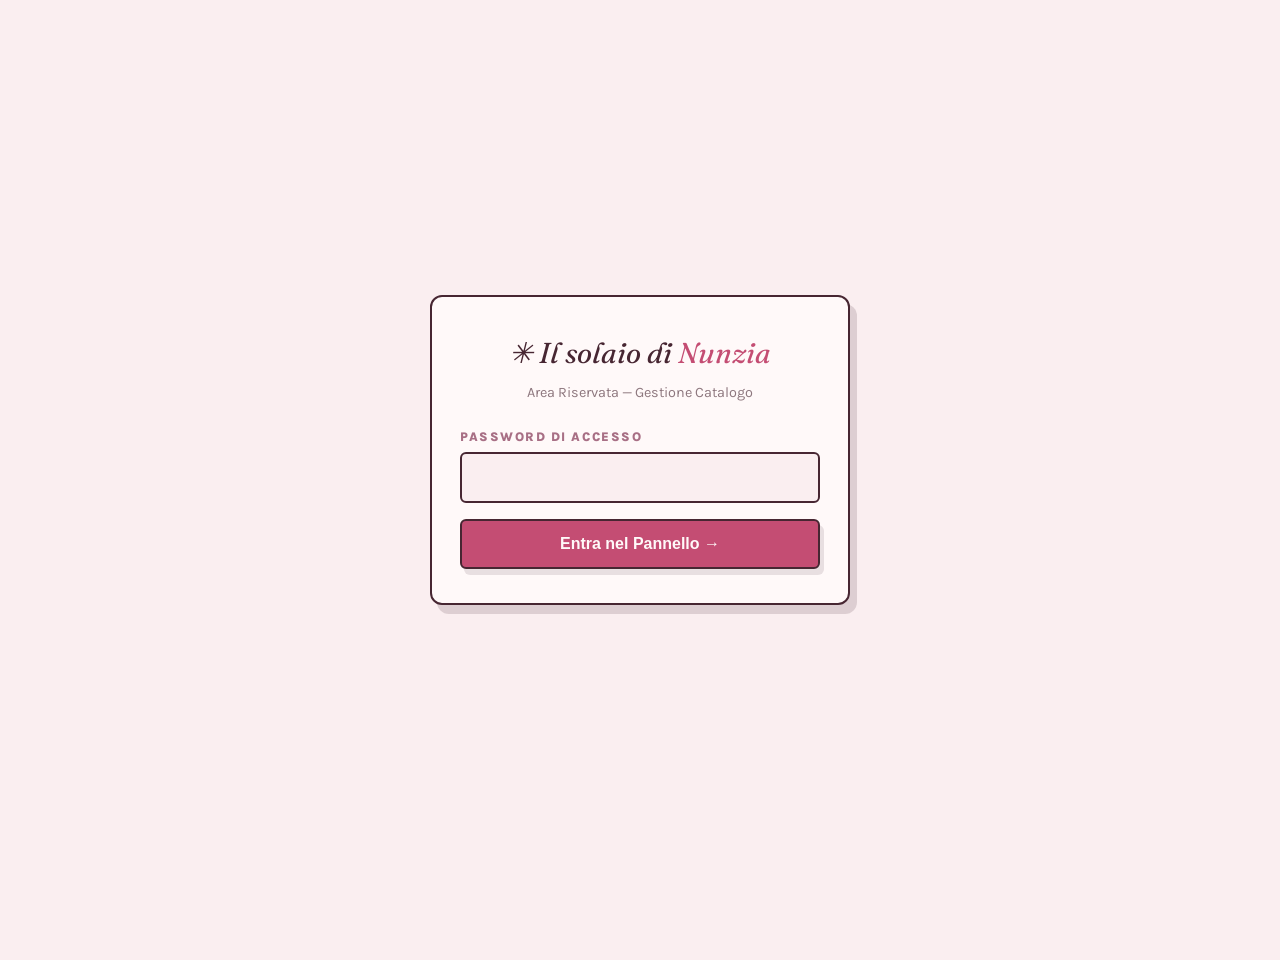
<file: admin.html>
<!DOCTYPE html>
<html lang="it">
<head>
<meta charset="UTF-8">
<meta name="viewport" content="width=device-width, initial-scale=1.0">
<title>Admin — Il solaio di Nunzia</title>
<link rel="preconnect" href="https://fonts.googleapis.com">
<link rel="preconnect" href="https://fonts.gstatic.com" crossorigin>
<link href="https://fonts.googleapis.com/css2?family=Caveat&family=Fraunces:ital,wght@0,400;0,600;0,700;1,400;1,700&family=Karla:wght@400;500;700;800&display=swap" rel="stylesheet">
<link rel="stylesheet" href="admin.css">
</head>
<body>

<!-- LOGIN -->
<div class="auth-wrapper">
  <div class="auth-box">
    <div class="auth-logo">✳ Il solaio di <span class="ago">Nunzia</span></div>
    <p class="auth-sub">Area Riservata — Gestione Catalogo</p>
    <form class="auth-form" id="form-login">
      <div class="input-gruppo">
        <label for="password">Password di accesso</label>
        <input type="password" id="password" class="input-testo" autocomplete="current-password" required>
      </div>
      <button type="submit" class="btn-primary">Entra nel Pannello →</button>
      <p class="messaggio-errore" style="display:none;">Password errata. Riprova.</p>
    </form>
  </div>
</div>

<!-- ADMIN PANEL -->
<header class="admin-header" style="display:none;">
  <div class="admin-header-in">
    <div class="admin-brand">✳ Il solaio di <span>Nunzia</span> <small style="opacity:.6;font-size:.8em;font-style:normal">· ADMIN</small></div>
    <div class="admin-azioni-top">
      <button class="btn-primary" id="btn-add">➕ Nuova Borsa</button>
      <a href="index.html" class="btn-secondary">👁️ Catalogo Pubblico</a>
      <button class="btn-secondary" id="btn-logout">🔒 Esci</button>
    </div>
  </div>
</header>

<main class="admin-main" style="display:none;">
  <div class="admin-bar">
    <div class="stat-box">
      <div class="stat-num" id="stat-num">0</div>
      <div class="stat-label">Borse attualmente<br>nel catalogo</div>
    </div>
    <div class="cerca-box">
      <span class="cerca-icona">🔍</span>
      <input type="text" class="cerca-input" id="cerca" placeholder="Cerca per nome, materiale...">
    </div>
  </div>

  <div class="admin-grid"></div>

  <div class="tools-box">
    <h3 class="tools-title">⚙️ Sincronizzazione & Backup</h3>
    <p style="color:var(--inchiostro-soft);font-size:.9rem;margin-bottom:12px;">Puoi scaricare una copia di sicurezza delle borse o ripristinare il catalogo originale in qualsiasi momento.</p>
    <div class="tools-btns">
      <button class="btn-secondary" id="btn-backup-download">📥 Scarica Backup (JSON)</button>
      <button class="btn-secondary" id="btn-backup-upload">📤 Carica Backup (JSON)</button>
      <input type="file" id="backup-file" accept=".json" style="display:none;">
      <button class="btn-danger" id="btn-backup-reset">🔄 Ripristina 10 borse iniziali</button>
    </div>
  </div>
</main>

<!-- MODALE FORM BORSA -->
<div class="modal-overlay">
  <div class="modal-box">
    <div class="modal-head">
      <h3 class="modal-titolo">Nuova Borsa</h3>
      <button class="modal-chiudi" type="button">✕</button>
    </div>

    <form id="form-borsa">
      <!-- Foto -->
      <div class="form-full" style="margin-bottom:20px;">
        <label style="font-size:.8rem;font-weight:800;text-transform:uppercase;letter-spacing:.12em;color:var(--oliva);display:block;margin-bottom:8px;">Foto della Borsa</label>
        <div class="foto-upload-box">
          <img class="foto-preview" style="display:none;" alt="Anteprima">
          <div class="foto-upload-icona">📸</div>
          <div class="foto-upload-testo">Scatta foto col cellulare o scegli da galleria</div>
          <div class="foto-upload-sub">L'immagine verrà ottimizzata automaticamente per il web</div>
          <input type="file" id="foto-file" accept="image/*" style="display:none;">
        </div>
        <div style="text-align:center;margin:12px 0;color:var(--inchiostro-soft);font-size:.85rem;">oppure inserisci URL:</div>
        <input type="text" id="foto-url" name="foto_url" class="input-testo" placeholder="https://...">
      </div>

      <div class="form-griglia">
        <div>
          <label style="font-size:.8rem;font-weight:800;color:var(--oliva);display:block;margin-bottom:6px;">Nome borsa *</label>
          <input type="text" name="nome" class="input-testo" required>
        </div>
        <div>
          <label style="font-size:.8rem;font-weight:800;color:var(--oliva);display:block;margin-bottom:6px;">Numero pezzo (Pz. N°)</label>
          <input type="text" name="num" class="input-testo">
        </div>
        <div>
          <label style="font-size:.8rem;font-weight:800;color:var(--oliva);display:block;margin-bottom:6px;">Categoria</label>
          <select name="cat" class="input-testo">
            <option value="tote">Tote (Sporta)</option>
            <option value="spalla">A spalla</option>
            <option value="secchiello">Secchiello</option>
            <option value="pochette">Pochette</option>
            <option value="tracolla">Tracolla</option>
          </select>
        </div>
        <div>
          <label style="font-size:.8rem;font-weight:800;color:var(--oliva);display:block;margin-bottom:6px;">Anno di realizzazione</label>
          <input type="text" name="anno" class="input-testo">
        </div>
        <div class="form-full">
          <label style="font-size:.8rem;font-weight:800;color:var(--oliva);display:block;margin-bottom:6px;">Materiali e tessuti</label>
          <input type="text" name="materiali" class="input-testo">
        </div>
        <div>
          <label style="font-size:.8rem;font-weight:800;color:var(--oliva);display:block;margin-bottom:6px;">Misure (Dimensioni)</label>
          <input type="text" name="misure" class="input-testo">
        </div>
        <div>
          <label style="font-size:.8rem;font-weight:800;color:var(--oliva);display:block;margin-bottom:6px;">Ore di cucito</label>
          <input type="text" name="ore" class="input-testo">
        </div>
        <div class="form-full">
          <label style="font-size:.8rem;font-weight:800;color:var(--oliva);display:block;margin-bottom:6px;">Stato attuale (Adesso)</label>
          <input type="text" name="stato" class="input-testo" placeholder="Es. In uso quotidiano, Regalata a...">
        </div>
        <div class="form-full">
          <label style="font-size:.8rem;font-weight:800;color:var(--oliva);display:block;margin-bottom:8px;">Colore contrassegno</label>
          <div class="color-picker-group">
            <label class="color-opt">
              <input type="radio" name="statoColore" value="--oliva" checked>
              <span class="color-dot" style="background:var(--oliva)"></span> Malva
            </label>
            <label class="color-opt">
              <input type="radio" name="statoColore" value="--terra">
              <span class="color-dot" style="background:var(--terra)"></span> Lampone
            </label>
            <label class="color-opt">
              <input type="radio" name="statoColore" value="--senape">
              <span class="color-dot" style="background:var(--senape)"></span> Confetto
            </label>
          </div>
        </div>
        <div class="form-full">
          <label style="font-size:.8rem;font-weight:800;color:var(--oliva);display:block;margin-bottom:6px;">Storia o nota della borsa ✎</label>
          <textarea name="nota" class="input-testo" rows="3" style="resize:vertical;"></textarea>
        </div>
      </div>

      <div style="display:flex;gap:12px;justify-content:flex-end;margin-top:24px;padding-top:20px;border-top:2px dashed var(--filo);">
        <button type="button" class="btn-secondary modal-chiudi-alt">✎ Annulla</button>
        <button type="submit" class="btn-primary">💾 Salva Borsa</button>
      </div>
    </form>
  </div>
</div>

<script src="app.js"></script>
</body>
</html>
</file>
<file: admin.css>
/* ============================================================
   LE BORSE DI ANITA — Pannello Admin Mobile & Desktop
   ============================================================ */

:root{
  --carta:#faeef0;
  --carta-2:#fff9f9;
  --carta-3:#f4e1e5;
  --inchiostro:#472632;
  --inchiostro-soft:rgba(71,38,50,.62);
  --terra:#c44d73;
  --terra-scuro:#963457;
  --oliva:#a86f85;
  --senape:#dd8fae;
  --filo:#d9b6c1;
  --nastro:rgba(236,166,190,.55);
  --verde:#3a8a5f;
  --ombra:4px 6px 0 rgba(71,38,50,.12);
  --ombra-forte:7px 9px 0 rgba(71,38,50,.16);
  --r:6px;
}

*{margin:0;padding:0;box-sizing:border-box}

body{
  font-family:'Karla',sans-serif;
  background:var(--carta);
  color:var(--inchiostro);
  line-height:1.5;
  min-height:100vh;
  padding-bottom:60px;
}

h1,h2,h3,h4{
  font-family:'Fraunces',serif;
  font-weight:700;
}

.caveat{
  font-family:'Caveat',cursive;
  font-size:1.4rem;
  color:var(--terra-scuro);
}

/* ---- SCHERMO DI LOGIN / AUTENTICAZIONE ---- */
.auth-wrapper{
  display:flex;
  align-items:center;
  justify-content:center;
  min-height:100vh;
  padding:20px;
}
.auth-box{
  background:var(--carta-2);
  border:2px solid var(--inchiostro);
  border-radius:12px;
  box-shadow:var(--ombra-forte);
  padding:34px 28px;
  max-width:420px;
  width:100%;
  text-align:center;
}
.auth-logo{
  font-family:'Fraunces',serif;
  font-size:1.8rem;
  font-style:italic;
  margin-bottom:8px;
}
.auth-logo .ago{color:var(--terra)}
.auth-sub{
  font-size:.9rem;
  color:var(--inchiostro-soft);
  margin-bottom:24px;
}
.auth-form{
  display:flex;
  flex-direction:column;
  gap:16px;
}
.input-gruppo{
  display:flex;
  flex-direction:column;
  gap:6px;
  text-align:left;
}
.input-gruppo label{
  font-size:.8rem;
  font-weight:800;
  text-transform:uppercase;
  letter-spacing:.12em;
  color:var(--oliva);
}
.input-testo{
  padding:14px 16px;
  border:2px solid var(--inchiostro);
  border-radius:var(--r);
  font-family:inherit;
  font-size:1rem;
  background:var(--carta);
  color:var(--inchiostro);
  transition:border-color .2s;
}
.input-testo:focus{
  outline:none;
  border-color:var(--terra);
  background:#fff;
}
.btn-primary{
  background:var(--terra);
  color:var(--carta-2);
  font-weight:800;
  font-size:1rem;
  padding:14px 24px;
  border:2px solid var(--inchiostro);
  border-radius:var(--r);
  box-shadow:var(--ombra);
  cursor:pointer;
  transition:all .2s;
  display:inline-flex;
  align-items:center;
  justify-content:center;
  gap:8px;
}
.btn-primary:hover{
  background:var(--terra-scuro);
  transform:translateY(-2px);
  box-shadow:var(--ombra-forte);
}
.btn-secondary{
  background:var(--carta-2);
  color:var(--inchiostro);
  font-weight:700;
  font-size:.9rem;
  padding:10px 18px;
  border:2px solid var(--inchiostro);
  border-radius:var(--r);
  cursor:pointer;
  transition:all .2s;
}
.btn-secondary:hover{
  background:var(--carta-3);
}
.btn-danger{
  background:#d9534f;
  color:#fff;
  border:2px solid var(--inchiostro);
  font-weight:700;
  padding:8px 14px;
  border-radius:var(--r);
  cursor:pointer;
}

.messaggio-errore{
  color:#b91c1c;
  font-size:.85rem;
  font-weight:700;
  margin-top:6px;
}

/* ---- TESTATA ADMIN ---- */
.admin-header{
  background:var(--carta-2);
  border-bottom:2px solid var(--inchiostro);
  position:sticky;
  top:0;
  z-index:90;
  box-shadow:0 2px 10px rgba(71,38,50,.08);
}
.admin-header-in{
  max-width:1100px;
  margin:0 auto;
  padding:14px 20px;
  display:flex;
  align-items:center;
  justify-content:space-between;
  gap:12px;
  flex-wrap:wrap;
}
.admin-brand{
  display:flex;
  align-items:center;
  gap:10px;
  font-size:1.3rem;
  font-weight:700;
  font-style:italic;
}
.admin-brand span{color:var(--terra)}
.admin-azioni-top{
  display:flex;
  align-items:center;
  gap:10px;
}

/* ---- LAYOUT PRINCIPALE ADMIN ---- */
.admin-main{
  max-width:1100px;
  margin:24px auto;
  padding:0 20px;
}

/* ---- BARRA STATO E BARRA AZIONI ---- */
.admin-bar{
  background:var(--carta-2);
  border:2px solid var(--inchiostro);
  border-radius:var(--r);
  padding:18px 20px;
  box-shadow:var(--ombra);
  margin-bottom:24px;
  display:flex;
  justify-content:space-between;
  align-items:center;
  gap:16px;
  flex-wrap:wrap;
}
.stat-box{
  display:flex;
  align-items:center;
  gap:14px;
}
.stat-num{
  font-size:1.8rem;
  font-family:'Fraunces',serif;
  color:var(--terra);
  font-weight:700;
  line-height:1;
}
.stat-label{
  font-size:.85rem;
  font-weight:700;
  color:var(--inchiostro-soft);
}
.cerca-box{
  flex:1;
  max-width:360px;
  position:relative;
}
.cerca-input{
  width:100%;
  padding:10px 14px 10px 38px;
  border:2px solid var(--inchiostro);
  border-radius:30px;
  font-family:inherit;
  font-size:.9rem;
  background:var(--carta);
}
.cerca-icona{
  position:absolute;
  left:14px;
  top:50%;
  transform:translateY(-50%);
  color:var(--oliva);
  pointer-events:none;
}

/* ---- LISTA SCHEDE BORSE ADMIN ---- */
.admin-grid{
  display:grid;
  grid-template-columns:repeat(auto-fill, minmax(310px, 1fr));
  gap:20px;
}
.admin-card{
  background:var(--carta-2);
  border:2px solid var(--inchiostro);
  border-radius:var(--r);
  box-shadow:var(--ombra);
  padding:14px;
  display:flex;
  gap:14px;
  position:relative;
  transition:transform .2s, box-shadow .2s;
}
.admin-card:hover{
  transform:translateY(-3px);
  box-shadow:var(--ombra-forte);
}
.admin-card-thumb{
  width:90px;
  height:110px;
  border-radius:4px;
  border:1px solid var(--inchiostro);
  overflow:hidden;
  flex-shrink:0;
  background:#eee;
}
.admin-card-thumb img{
  width:100%;
  height:100%;
  object-fit:cover;
}
.admin-card-info{
  flex:1;
  display:flex;
  flex-direction:column;
  justify-content:space-between;
  min-width:0;
}
.admin-card-head{
  display:flex;
  justify-content:space-between;
  align-items:flex-start;
  gap:6px;
}
.admin-card-num{
  font-size:.7rem;
  font-weight:800;
  background:var(--carta-3);
  padding:2px 8px;
  border-radius:4px;
  color:var(--terra-scuro);
}
.admin-card-anno{
  font-family:'Fraunces',serif;
  font-size:2.2rem;
  font-weight:700;
  color:var(--terra);
  white-space:nowrap;
  overflow:hidden;
  text-overflow:ellipsis;
  line-height:1;
}
.admin-card-cat{
  font-size:.8rem;
  color:var(--inchiostro-soft);
  margin-top:2px;
}
.admin-card-stato{
  font-size:.75rem;
  font-weight:700;
  margin-top:4px;
  display:inline-flex;
  align-items:center;
  gap:6px;
}
.admin-card-stato::before{
  content:"";
  width:8px;
  height:8px;
  border-radius:50%;
  background:var(--puntino, var(--oliva));
}
.admin-card-actions{
  display:flex;
  gap:8px;
  margin-top:10px;
}
.btn-sm{
  padding:6px 12px;
  font-size:.8rem;
  font-weight:700;
  border:1.5px solid var(--inchiostro);
  border-radius:4px;
  background:var(--carta);
  cursor:pointer;
  transition:all .15s;
}
.btn-sm:hover{
  background:var(--terra);
  color:#fff;
}
.btn-sm-del:hover{
  background:#d9534f;
  color:#fff;
}

/* ---- MODALE FORM AGGIUNGI / MODIFICA ---- */
.modal-overlay{
  position:fixed;
  inset:0;
  background:rgba(71,38,50,.65);
  z-index:100;
  display:grid;
  place-items:center;
  padding:16px;
  overflow-y:auto;
  opacity:0;
  pointer-events:none;
  transition:opacity .25s ease;
}
.modal-overlay.attiva{
  opacity:1;
  pointer-events:auto;
}
.modal-box{
  background:var(--carta);
  border:2.5px solid var(--inchiostro);
  border-radius:12px;
  box-shadow:10px 14px 0 rgba(71,38,50,.3);
  max-width:680px;
  width:100%;
  max-height:92vh;
  overflow-y:auto;
  position:relative;
  padding:28px 24px;
  transform:translateY(20px);
  transition:transform .3s cubic-bezier(.2,.7,.2,1);
}
.modal-overlay.attiva .modal-box{
  transform:none;
}
.modal-head{
  display:flex;
  justify-content:space-between;
  align-items:center;
  padding-bottom:16px;
  border-bottom:2px dashed var(--filo);
  margin-bottom:20px;
}
.modal-titolo{
  font-size:1.5rem;
  color:var(--inchiostro);
}
.modal-chiudi{
  background:none;
  border:2px solid var(--inchiostro);
  width:36px;
  height:36px;
  border-radius:50%;
  font-weight:800;
  font-size:1.1rem;
  cursor:pointer;
}
.modal-chiudi:hover{
  background:var(--terra);
  color:#fff;
}

/* FORM DI CARICAMENTO FOTO MOBILE */
.foto-upload-box{
  border:2px dashed var(--terra);
  border-radius:var(--r);
  background:var(--carta-2);
  padding:20px;
  text-align:center;
  cursor:pointer;
  transition:all .2s;
  position:relative;
}
.foto-upload-box:hover{
  background:var(--carta-3);
}
.foto-preview{
  max-height:220px;
  margin:0 auto 12px;
  border-radius:6px;
  border:1.5px solid var(--inchiostro);
  display:block;
  object-fit:cover;
}
.foto-upload-icona{
  font-size:2.4rem;
  margin-bottom:6px;
}
.foto-upload-testo{
  font-size:.9rem;
  font-weight:700;
  color:var(--terra-scuro);
}
.foto-upload-sub{
  font-size:.78rem;
  color:var(--inchiostro-soft);
  margin-top:4px;
}

.form-griglia{
  display:grid;
  grid-template-columns:1fr 1fr;
  gap:16px;
}
@media (max-width:600px){
  .form-griglia{grid-template-columns:1fr}
}
.form-full{
  grid-column:1 / -1;
}

/* OPTION COLORE PUNTINO STATO */
.color-picker-group{
  display:flex;
  gap:12px;
  margin-top:4px;
}
.color-opt{
  display:flex;
  align-items:center;
  gap:6px;
  font-size:.85rem;
  font-weight:700;
  cursor:pointer;
  padding:6px 10px;
  border:1.5px solid var(--inchiostro);
  border-radius:20px;
  background:var(--carta-2);
}
.color-opt input{accent-color:var(--terra)}
.color-dot{
  width:12px;
  height:12px;
  border-radius:50%;
}

/* STRUMENTI BACKUP / SERVER */
.tools-box{
  background:var(--carta-2);
  border:2px solid var(--inchiostro);
  border-radius:var(--r);
  padding:18px;
  margin-top:32px;
  box-shadow:var(--ombra);
}
.tools-title{
  font-size:1.1rem;
  margin-bottom:12px;
}
.tools-btns{
  display:flex;
  gap:10px;
  flex-wrap:wrap;
}

/* BANNER NOTIFICA */
.toast-notifica{
  position:fixed;
  bottom:20px;
  right:20px;
  background:var(--inchiostro);
  color:var(--carta-2);
  padding:12px 20px;
  border-radius:30px;
  box-shadow:var(--ombra-forte);
  font-weight:700;
  font-size:.9rem;
  z-index:200;
  transform:translateY(100px);
  opacity:0;
  transition:all .3s cubic-bezier(.2,.7,.2,1);
  display:flex;
  align-items:center;
  gap:8px;
}
.toast-notifica.visibile{
  transform:none;
  opacity:1;
}
</file>
